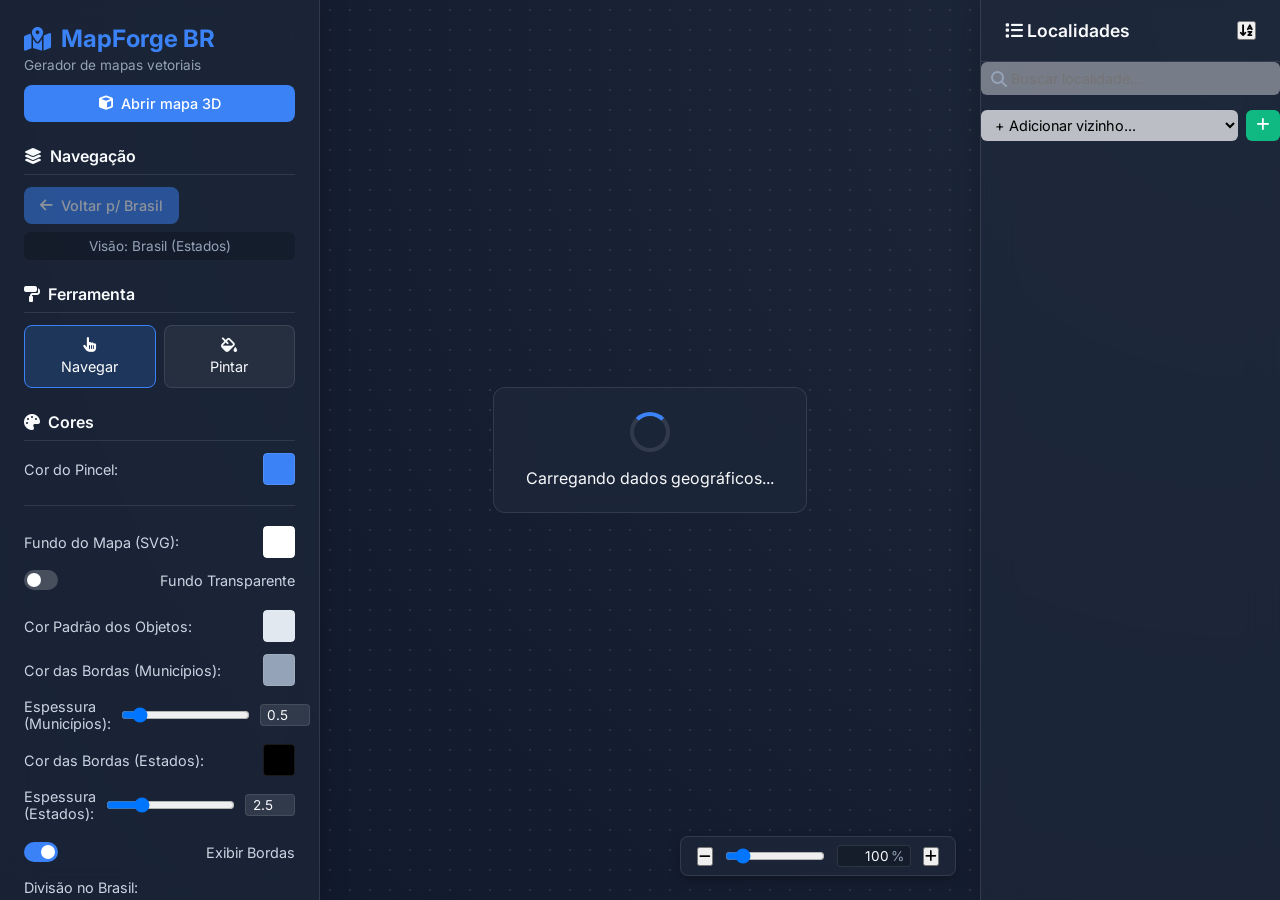
<file: index.html>
<!DOCTYPE html>
<html lang="pt-BR">
<head>
    <meta charset="UTF-8">
    <meta name="viewport" content="width=device-width, initial-scale=1.0">
    <title>Gerador de Mapas do Brasil em SVG</title>
    <link rel="stylesheet" href="style.css">
    <!-- Google Fonts -->
    <link href="https://fonts.googleapis.com/css2?family=Inter:wght@300;400;500;600;700&display=swap" rel="stylesheet">
    <!-- FontAwesome for Icons -->
    <link rel="stylesheet" href="https://cdnjs.cloudflare.com/ajax/libs/font-awesome/6.4.0/css/all.min.css">
    <!-- D3.js -->
    <script src="https://d3js.org/d3.v7.min.js"></script>
</head>
<body>
    <div class="app-container">
        <!-- Sidebar Controls -->
        <aside class="sidebar">
            <header class="sidebar-header">
                <h1><i class="fa-solid fa-map-location-dot"></i> MapForge BR</h1>
                <p>Gerador de mapas vetoriais</p>
                <a href="mapa3d.html" class="btn primary" style="margin-top: 12px; text-decoration: none;">
                    <i class="fa-solid fa-cube"></i> Abrir mapa 3D
                </a>
            </header>

            <div class="control-group">
                <h3><i class="fa-solid fa-layer-group"></i> Navegação</h3>
                <div class="nav-controls">
                    <button id="btn-back-br" class="btn primary disabled" disabled>
                        <i class="fa-solid fa-arrow-left"></i> Voltar p/ Brasil
                    </button>
                    <div id="current-view-label" class="view-label">Visão: Brasil (Estados)</div>
                </div>
            </div>

            <div class="control-group">
                <h3><i class="fa-solid fa-paint-roller"></i> Ferramenta</h3>
                <div class="tool-selector">
                    <label class="radio-label">
                        <input type="radio" name="toolMode" value="navigate" checked>
                        <span class="custom-radio"><i class="fa-solid fa-hand-pointer"></i> Navegar</span>
                    </label>
                    <label class="radio-label">
                        <input type="radio" name="toolMode" value="paint">
                        <span class="custom-radio"><i class="fa-solid fa-fill-drip"></i> Pintar</span>
                    </label>
                </div>
            </div>

            <div class="control-group color-controls">
                <h3><i class="fa-solid fa-palette"></i> Cores</h3>
                
                <div class="color-picker-item">
                    <label for="color-paint">Cor do Pincel:</label>
                    <input type="color" id="color-paint" value="#3b82f6">
                </div>
                
                <hr>

                <div class="color-picker-item">
                    <label for="color-bg">Fundo do Mapa (SVG):</label>
                    <input type="color" id="color-bg" value="#ffffff">
                </div>
                
                <div class="color-picker-item checkbox-item" style="margin-top: 0; margin-bottom: 8px;">
                    <label class="switch">
                        <input type="checkbox" id="toggle-bg-transparent">
                        <span class="slider round"></span>
                    </label>
                    <span>Fundo Transparente</span>
                </div>
                
                <div class="color-picker-item">
                    <label for="color-base">Cor Padrão dos Objetos:</label>
                    <input type="color" id="color-base" value="#e2e8f0">
                </div>
                
                <div class="color-picker-item">
                    <label for="color-stroke-mun">Cor das Bordas (Municípios):</label>
                    <input type="color" id="color-stroke-mun" value="#94a3b8">
                </div>
                <div class="color-picker-item">
                    <label for="stroke-width-mun">Espessura (Municípios):</label>
                    <input type="range" id="stroke-width-mun" min="0" max="5" step="0.1" value="0.5">
                    <input type="number" id="stroke-width-mun-val" class="number-input-small" min="0" max="5" step="0.1" value="0.5">
                </div>
                
                <div class="color-picker-item">
                    <label for="color-stroke-uf">Cor das Bordas (Estados):</label>
                    <input type="color" id="color-stroke-uf" value="#000000">
                </div>
                <div class="color-picker-item">
                    <label for="stroke-width-uf">Espessura (Estados):</label>
                    <input type="range" id="stroke-width-uf" min="0" max="10" step="0.1" value="2.5">
                    <input type="number" id="stroke-width-uf-val" class="number-input-small" min="0" max="10" step="0.1" value="2.5">
                </div>
                
                <div class="color-picker-item checkbox-item">
                    <label class="switch">
                        <input type="checkbox" id="toggle-borders" checked>
                        <span class="slider round"></span>
                    </label>
                    <span>Exibir Bordas</span>
                </div>
                
                <div class="color-picker-item" style="margin-top: 5px; flex-direction: column; align-items: flex-start; gap: 5px;">
                    <label for="br-division-mode">Divisão no Brasil:</label>
                    <select id="br-division-mode" class="custom-select" style="width: 100%;">
                        <option value="none">Apenas Estados</option>
                        <option value="painted">Municípios (em Estados Pintados)</option>
                        <option value="all">Todos Municípios (Lento)</option>
                    </select>
                </div>
            </div>
            
            <div class="control-group">
                <h3><i class="fa-solid fa-download"></i> Exportar</h3>
                <button id="btn-export-svg" class="btn success">
                    <i class="fa-solid fa-file-arrow-down"></i> Baixar SVG
                </button>
            </div>
            
        </aside>

        <!-- Main Map Area -->
        <main class="map-area">
            <div id="loader" class="loader"><div class="spinner"></div> Carregando dados geográficos...</div>
            <div id="map-container"></div>
            
            <!-- Zoom Controls -->
            <div class="zoom-controls">
                <button id="btn-zoom-out" class="btn-icon"><i class="fa-solid fa-minus"></i></button>
                <input type="range" id="zoom-slider" min="10" max="800" step="1" value="100">
                <div class="zoom-input-group">
                    <input type="number" id="zoom-input" min="10" max="800" value="100">
                    <span>%</span>
                </div>
                <button id="btn-zoom-in" class="btn-icon"><i class="fa-solid fa-plus"></i></button>
            </div>

            <!-- Tooltip element -->
            <div id="tooltip" class="tooltip hidden"></div>
        </main>

        <!-- Right Sidebar: Localidades -->
        <aside class="right-sidebar">
            <div class="right-sidebar-header">
                <h3><i class="fa-solid fa-list"></i> Localidades</h3>
                <button id="btn-sort-list" class="btn-icon" title="Ordenar A-Z"><i class="fa-solid fa-arrow-down-a-z"></i></button>
            </div>
            <div class="search-box">
                <i class="fa-solid fa-magnifying-glass"></i>
                <input type="text" id="search-local" placeholder="Buscar localidade...">
            </div>
            <div id="add-uf-container" class="add-uf-container hidden">
                <select id="add-uf-select" class="custom-select">
                    <option value="" disabled selected>+ Adicionar vizinho...</option>
                </select>
                <button id="btn-add-uf" class="btn success btn-icon-small" title="Adicionar"><i class="fa-solid fa-plus"></i></button>
            </div>
            <ul id="localidades-list" class="localidades-list">
                <!-- Items populated via JS -->
            </ul>
        </aside>
    </div>

    <script src="app.js"></script>
</body>
</html>
</file>
<file: style.css>
:root {
    --bg-app: #0f172a;
    --sidebar-bg: rgba(30, 41, 59, 0.7);
    --sidebar-border: rgba(255, 255, 255, 0.1);
    --text-main: #f8fafc;
    --text-muted: #94a3b8;
    --primary: #3b82f6;
    --primary-hover: #2563eb;
    --success: #10b981;
    --success-hover: #059669;
    --glass-blur: blur(16px);
    
    --map-bg: #ffffff;
    --map-fill: #e2e8f0;
    --map-stroke: #94a3b8;
    --map-stroke-width: 0.5px;
    --map-hover: rgba(59, 130, 246, 0.5);
}

* {
    margin: 0;
    padding: 0;
    box-sizing: border-box;
}

body {
    font-family: 'Inter', sans-serif;
    background-color: var(--bg-app);
    background-image: radial-gradient(circle at top right, #1e293b, #0f172a);
    color: var(--text-main);
    height: 100vh;
    overflow: hidden;
}

.app-container {
    display: flex;
    height: 100vh;
    width: 100vw;
}

/* Sidebar Styling - Glassmorphism */
.sidebar {
    width: 320px;
    min-width: 320px;
    background: var(--sidebar-bg);
    backdrop-filter: var(--glass-blur);
    -webkit-backdrop-filter: var(--glass-blur);
    border-right: 1px solid var(--sidebar-border);
    padding: 24px;
    display: flex;
    flex-direction: column;
    gap: 24px;
    overflow-y: auto;
    box-shadow: 4px 0 24px rgba(0,0,0,0.2);
    z-index: 10;
}

/* Custom Scrollbar for sidebar */
.sidebar::-webkit-scrollbar { width: 6px; }
.sidebar::-webkit-scrollbar-track { background: transparent; }
.sidebar::-webkit-scrollbar-thumb { background: rgba(255,255,255,0.2); border-radius: 4px; }

.sidebar-header h1 {
    font-size: 1.5rem;
    font-weight: 700;
    display: flex;
    align-items: center;
    gap: 10px;
    color: var(--primary);
}

.sidebar-header p {
    font-size: 0.85rem;
    color: var(--text-muted);
    margin-top: 4px;
}

.control-group {
    display: flex;
    flex-direction: column;
    gap: 12px;
}

.control-group h3 {
    font-size: 1rem;
    font-weight: 600;
    display: flex;
    align-items: center;
    gap: 8px;
    border-bottom: 1px solid var(--sidebar-border);
    padding-bottom: 8px;
}

.control-group hr {
    border: none;
    border-top: 1px solid var(--sidebar-border);
    margin: 8px 0;
}

.btn {
    padding: 10px 16px;
    border: none;
    border-radius: 8px;
    font-family: inherit;
    font-size: 0.9rem;
    font-weight: 500;
    cursor: pointer;
    display: flex;
    align-items: center;
    justify-content: center;
    gap: 8px;
    transition: all 0.2s ease;
}

.btn.primary { background-color: var(--primary); color: white; }
.btn.primary:hover:not(:disabled) { background-color: var(--primary-hover); transform: translateY(-1px); }
.btn.success { background-color: var(--success); color: white; }
.btn.success:hover:not(:disabled) { background-color: var(--success-hover); transform: translateY(-1px); }
.btn:disabled { opacity: 0.5; cursor: not-allowed; }

.number-input-small {
    width: 50px;
    padding: 2px 4px;
    border: 1px solid var(--sidebar-border);
    border-radius: 4px;
    background: rgba(255, 255, 255, 0.1);
    font-size: 0.85rem;
    font-family: inherit;
    text-align: center;
    color: var(--text-main);
    outline: none;
}
.number-input-small:focus {
    border-color: var(--primary);
}

.view-label {
    font-size: 0.85rem;
    color: var(--text-muted);
    text-align: center;
    padding: 6px;
    background: rgba(0,0,0,0.2);
    border-radius: 6px;
    margin-top: 8px;
}

/* Radio buttons as tool toggles */
.tool-selector {
    display: flex;
    gap: 8px;
}

.radio-label {
    flex: 1;
    cursor: pointer;
}

.radio-label input[type="radio"] {
    display: none;
}

.custom-radio {
    display: flex;
    flex-direction: column;
    align-items: center;
    justify-content: center;
    gap: 6px;
    padding: 12px;
    background: rgba(255,255,255,0.05);
    border: 1px solid var(--sidebar-border);
    border-radius: 8px;
    transition: all 0.2s ease;
    font-size: 0.9rem;
}

.radio-label input[type="radio"]:checked + .custom-radio {
    background: rgba(59, 130, 246, 0.2);
    border-color: var(--primary);
    color: white;
}

/* Color Pickers */
.color-picker-item {
    display: flex;
    align-items: center;
    justify-content: space-between;
    font-size: 0.9rem;
    color: #cbd5e1;
}

.color-picker-item input[type="color"] {
    -webkit-appearance: none;
    border: none;
    width: 32px;
    height: 32px;
    border-radius: 4px;
    cursor: pointer;
    background: none;
}
.color-picker-item input[type="color"]::-webkit-color-swatch-wrapper { padding: 0; }
.color-picker-item input[type="color"]::-webkit-color-swatch { border: 1px solid var(--sidebar-border); border-radius: 4px; }

.color-picker-item input[type="range"] {
    flex: 1;
    margin: 0 10px;
}

/* Main Map Area */
.map-area {
    flex: 1;
    position: relative;
    display: flex;
    align-items: center;
    justify-content: center;
    overflow: hidden;
    /* Dotted background pattern for tech feel */
    background-image: radial-gradient(rgba(255,255,255,0.1) 1px, transparent 1px);
    background-size: 20px 20px;
}

#map-container {
    width: 100%;
    height: 100%;
    display: flex;
    align-items: center;
    justify-content: center;
}

/* The actual SVG */
#map-container svg {
    background-color: var(--map-bg);
    width: 100%;
    height: 100%;
    box-shadow: 0 0 40px rgba(0,0,0,0.5);
    transition: background-color 0.3s ease;
}

/* Map Paths */
.map-path {
    fill: var(--map-fill);
    stroke: var(--map-stroke);
    stroke-width: var(--map-stroke-width);
    stroke-linejoin: round;
    transition: fill 0.2s ease, opacity 0.2s ease;
    cursor: pointer;
}

.map-path:hover {
    fill: var(--map-hover) !important; /* Visual feedback on hover */
}

/* Loader */
.loader {
    position: absolute;
    top: 50%;
    left: 50%;
    transform: translate(-50%, -50%);
    display: flex;
    flex-direction: column;
    align-items: center;
    gap: 16px;
    background: var(--sidebar-bg);
    padding: 24px 32px;
    border-radius: 12px;
    backdrop-filter: var(--glass-blur);
    border: 1px solid var(--sidebar-border);
    z-index: 50;
}

.loader.hidden {
    display: none;
}

.spinner {
    width: 40px;
    height: 40px;
    border: 4px solid rgba(255,255,255,0.1);
    border-top-color: var(--primary);
    border-radius: 50%;
    animation: spin 1s linear infinite;
}

@keyframes spin { to { transform: rotate(360deg); } }

/* Tooltip */
.tooltip {
    position: fixed;
    background: rgba(15, 23, 42, 0.9);
    color: white;
    padding: 8px 12px;
    border-radius: 6px;
    font-size: 0.85rem;
    pointer-events: none;
    backdrop-filter: blur(4px);
    border: 1px solid var(--sidebar-border);
    box-shadow: 0 4px 6px rgba(0,0,0,0.1);
    z-index: 100;
    transition: opacity 0.2s ease;
    white-space: nowrap;
}

.tooltip.hidden {
    opacity: 0;
}

/* ------------------------------------------
   NEW FEATURES (Zoom, Right Sidebar, Toggle)
   ------------------------------------------ */

/* Right Sidebar */
.right-sidebar {
    width: 300px;
    min-width: 300px;
    background: var(--sidebar-bg);
    backdrop-filter: var(--glass-blur);
    -webkit-backdrop-filter: var(--glass-blur);
    border-left: 1px solid var(--sidebar-border);
    display: flex;
    flex-direction: column;
    box-shadow: -4px 0 24px rgba(0,0,0,0.2);
    z-index: 10;
}

.right-sidebar-header {
    padding: 20px 24px;
    border-bottom: 1px solid var(--sidebar-border);
    display: flex;
    justify-content: space-between;
    align-items: center;
}

.right-sidebar-header h3 {
    margin: 0;
    font-size: 1.1rem;
    font-weight: 600;
}

.search-box {
    position: relative;
    margin-bottom: 15px;
}

.search-box i {
    position: absolute;
    left: 10px;
    top: 50%;
    transform: translateY(-50%);
    color: var(--text-muted);
}

.search-box input {
    width: 100%;
    padding: 8px 10px 8px 30px;
    background: rgba(255, 255, 255, 0.4);
    border: 1px solid var(--border-color);
    border-radius: 6px;
    font-family: inherit;
    font-size: 0.9rem;
    outline: none;
    transition: all 0.2s;
}

.search-box input:focus {
    background: #fff;
    border-color: var(--primary-color);
    box-shadow: 0 0 0 3px rgba(59, 130, 246, 0.2);
}

.add-uf-container {
    display: flex;
    gap: 8px;
    margin-bottom: 15px;
}

.custom-select {
    flex-grow: 1;
    padding: 6px 10px;
    border-radius: 6px;
    border: 1px solid var(--border-color);
    background: rgba(255, 255, 255, 0.7);
    outline: none;
    font-family: inherit;
    font-size: 0.9rem;
}

.btn-icon-small {
    padding: 6px 10px;
    border-radius: 6px;
    display: flex;
    align-items: center;
    justify-content: center;
}

.localidades-list {
    list-style: none;
    overflow-y: auto;
    flex: 1;
}

.localidades-list::-webkit-scrollbar { width: 6px; }
.localidades-list::-webkit-scrollbar-track { background: transparent; }
.localidades-list::-webkit-scrollbar-thumb { background: rgba(255,255,255,0.2); border-radius: 4px; }

.localidades-list li {
    padding: 12px 24px;
    border-bottom: 1px solid rgba(255,255,255,0.05);
    cursor: pointer;
    transition: background 0.2s;
    font-size: 0.9rem;
    color: var(--text-muted);
}

.localidades-list li:hover {
    background: rgba(59, 130, 246, 0.1);
    color: var(--text-main);
}

/* Zoom Controls */
.zoom-controls {
    position: absolute;
    bottom: 24px;
    right: 24px;
    background: var(--sidebar-bg);
    backdrop-filter: var(--glass-blur);
    border: 1px solid var(--sidebar-border);
    border-radius: 8px;
    padding: 8px 16px;
    display: flex;
    align-items: center;
    gap: 12px;
    box-shadow: 0 4px 12px rgba(0,0,0,0.3);
    z-index: 20;
}

.zoom-controls input[type="range"] {
    width: 100px;
}

.zoom-input-group {
    display: flex;
    align-items: center;
    background: rgba(0,0,0,0.2);
    border-radius: 4px;
    border: 1px solid var(--sidebar-border);
    padding: 2px 6px;
}

.zoom-input-group input {
    width: 45px;
    background: transparent;
    border: none;
    color: var(--text-main);
    font-family: inherit;
    font-size: 0.85rem;
    text-align: right;
    outline: none;
}

/* Hide number input spinners */
.zoom-input-group input::-webkit-outer-spin-button,
.zoom-input-group input::-webkit-inner-spin-button {
    -webkit-appearance: none;
    margin: 0;
}

.zoom-input-group span {
    font-size: 0.85rem;
    color: var(--text-muted);
    margin-left: 2px;
}

/* Switch / Checkbox Toggle */
.checkbox-item {
    margin-top: 8px;
}

.switch {
    position: relative;
    display: inline-block;
    width: 34px;
    height: 20px;
    margin-right: 10px;
}

.switch input {
    opacity: 0;
    width: 0;
    height: 0;
}

.slider {
    position: absolute;
    cursor: pointer;
    top: 0; left: 0; right: 0; bottom: 0;
    background-color: rgba(255,255,255,0.2);
    transition: .4s;
    border-radius: 20px;
}

.slider:before {
    position: absolute;
    content: "";
    height: 14px;
    width: 14px;
    left: 3px;
    bottom: 3px;
    background-color: white;
    transition: .4s;
    border-radius: 50%;
}

input:checked + .slider {
    background-color: var(--primary);
}

input:checked + .slider:before {
    transform: translateX(14px);
}

/* No Borders class */
.no-borders path {
    stroke-width: 0 !important;
    stroke: transparent !important;
}
</file>
